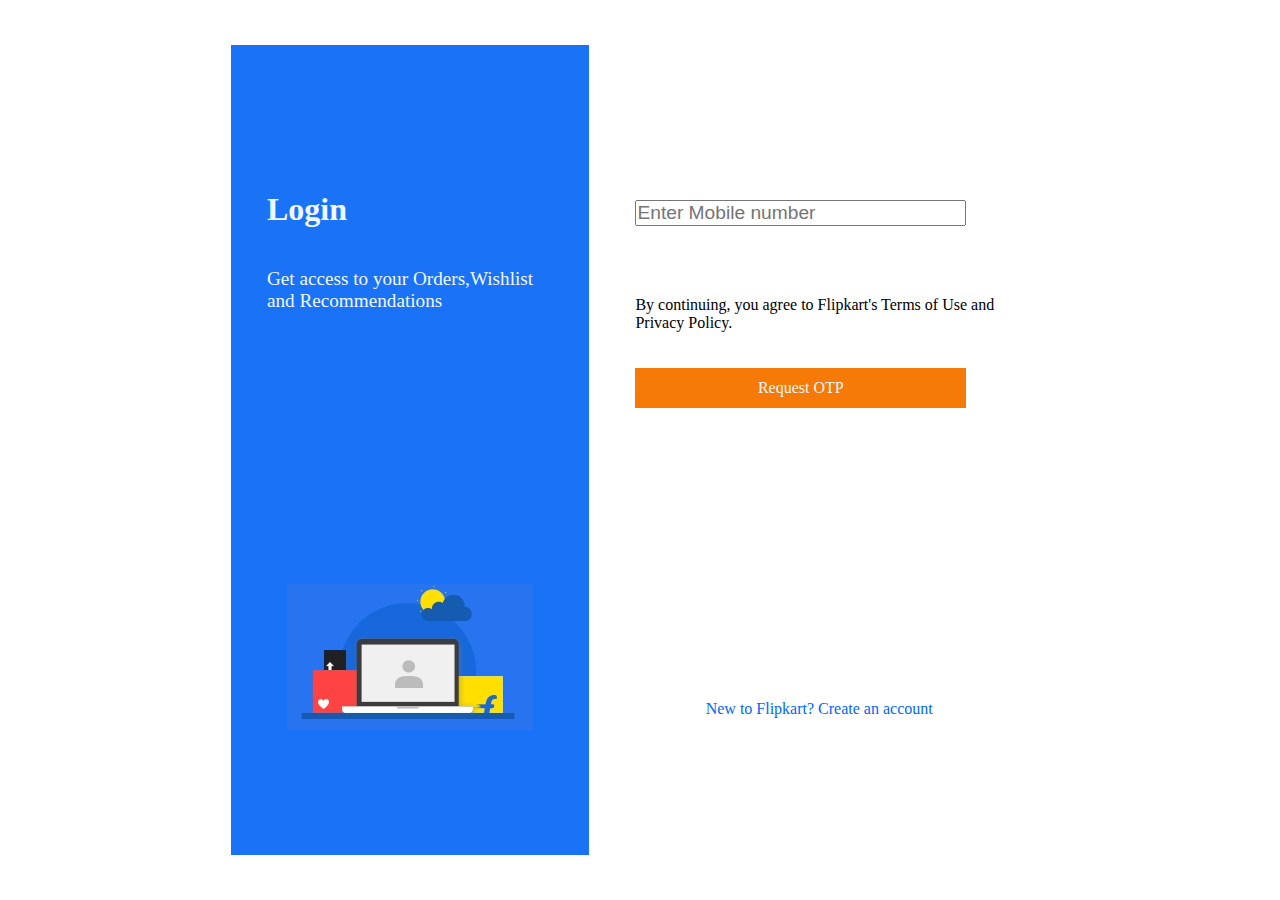
<file: login.html>
<!DOCTYPE html>
<html lang="en">
<head>
    <meta charset="UTF-8">
    <meta name="viewport" content="width=device-width, initial-scale=1.0">
    <title>Document</title>
    <link rel="stylesheet" href="login.css">
</head>
<body>
    <div class="main">
        <div class="left-main">
            <div class="text">
                <h1>Login</h1>
                    <span>Get access to your Orders,Wishlist and Recommendations</span>
            </div>
            
            <img src="loginimg1.jpg" alt="Not able to load">
            
        </div>
        <div class="right-main">
            <div class="upper-right-main">
                <input type="number" placeholder="Enter Mobile number" class="mbnocheck">
                <span class="validity"></span>
                <span>By continuing, you agree to Flipkart's Terms of Use and Privacy Policy.</span>
                <div class="otp">
                    <span>Request OTP</span>
                </div>
            </div>
            <div class="lower-right-main">
                <span>New to Flipkart? Create an account</span>
            </div>
        </div>
        
    </div>
    <script src="login.js"></script>
</body>
</html>
</file>
<file: login.css>
*{
    margin: 0;
    padding: 0;
    box-sizing: border-box;
}
body{
    display: flex;
    height: 100vh;
    justify-content: center;
    align-items: center;
}
.main{
    display: flex;
    justify-content: center;
    align-items: center;
    width: 70%;
    height: 90%;
}
.left-main{
    width: 40%;
    height: 100%;
    display: flex;
    flex-direction: column;
    justify-content: space-around;
    align-items: center;
    background-color:#1a72f7;
}
.left-main .text{
    color: aliceblue;
    height: 20%;
    display: flex;
    flex-direction: column;
    justify-content: space-around;
    width: 80%;
}
.left-main .text span{
  font-size: larger;
}
.right-main{
    display: flex;
    height: 100%;
    flex-direction: column;
    justify-content: space-around;
    align-items: center;
}
.right-main input{
    /* opacity: ; */
    font-size: larger;
     width: 90%;
}
.upper-right-main{
    height: 30%;
    width: 80%;
    display: flex;
    flex-direction: column;
    justify-content: space-around;
    align-items: start;
}
.otp{
    width: 90%;
    height:40px;
    display:flex ;
    align-items: center;
    justify-content: center;
    background-color: #f57a07;
    color: aliceblue;
    cursor: pointer;
}
.lower-right-main{
    color: #0066ff;
}
.validity{
    color: #fa5d5d;
}
@media only screen and (max-width:560px){
    .main{
        flex-direction: column;
        height: 100%;
        width: 100%;
    }
    .left-main{
      height: 50%;
      width: 100%;
    }
    .left-main img{
        margin-top: 5px;
       height: 120px;
       /* display: none; */
       /* justify-content: start; */
    }
    .left-main .text span{
        font-size: smaller;
    }
    .right-main .upper-right-main{
        /* justify-content: flex-start; */
        /* gap: 20px; */
        justify-content: space-around;
        height: 50%;
    }
    .right-main input .otp{
        width: 600px;
    }
}
@media only screen and (max-width:1000px)and (min-width:561px){
    .main{
        flex-direction: column;
        align-items: center;
        height: 100%;
        width: 100%;
        gap: 20px;
    }
    .left-main{
        height: 40%;
        width: 100%;
        justify-content:end;
        align-items:center ;
    }
    .left-main .text span{
        font-size:small;
    }
    .left-main img{
        height: 120px;
        margin-top: 5px;
    }
    .right-main{
        width: 500px;
        height: 400px;
        justify-content:start;
        gap: 20px;
        height: 60%;
    }
    .right-main input .otp{
        width: 400px;
        height: 20px;
    }
    .right-main .upper-right-main{
        gap: 15px;
        height: 50%;
    }
}
</file>
